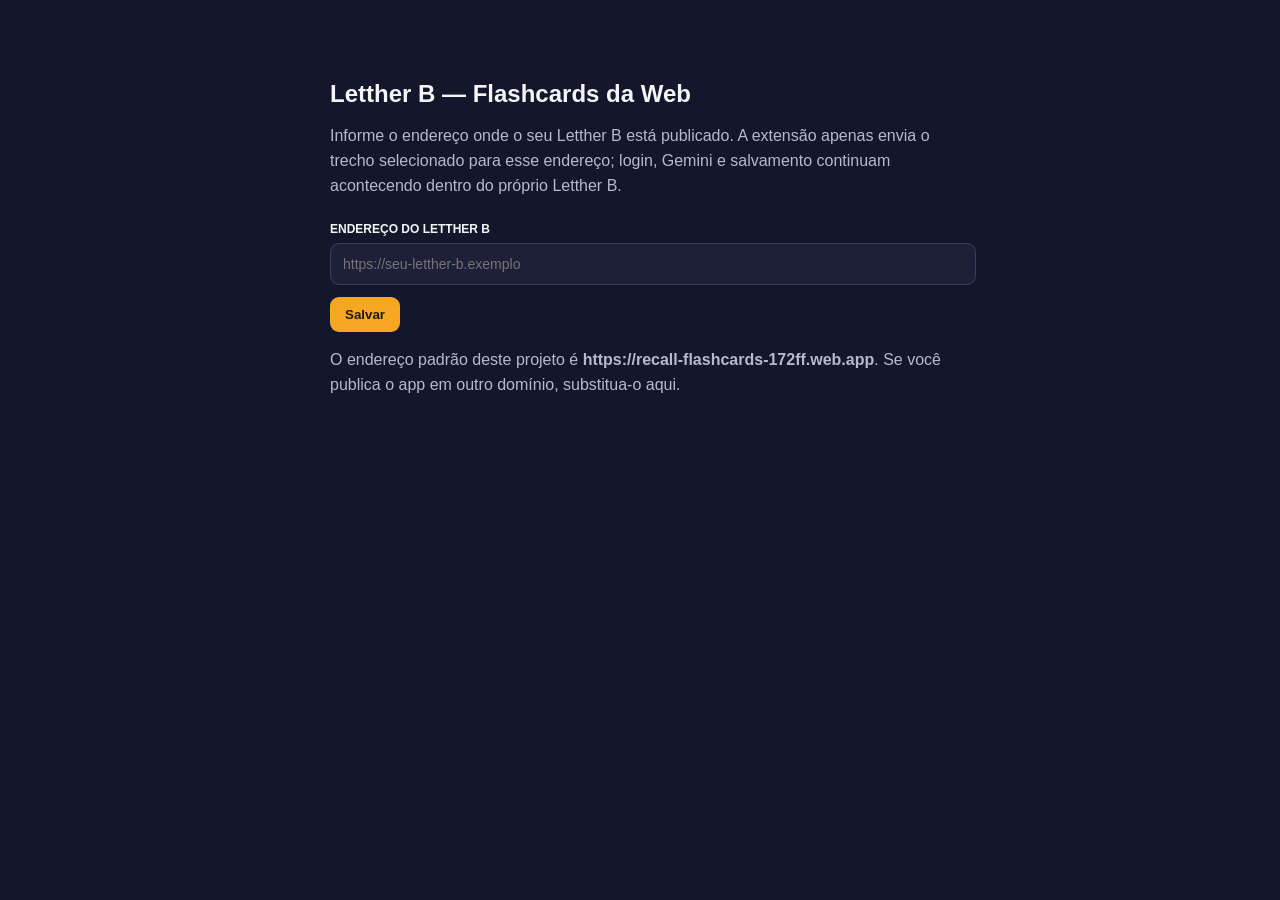
<file: chrome-extension/options.html>
<!doctype html>
<html lang="pt-BR">
<head>
  <meta charset="utf-8">
  <meta name="viewport" content="width=device-width,initial-scale=1">
  <title>Letther B — Configuração</title>
  <style>
    :root{font-family:-apple-system,BlinkMacSystemFont,"Segoe UI",sans-serif;color-scheme:dark}body{margin:0;background:#14162b;color:#f5f5f7}main{max-width:620px;margin:56px auto;padding:24px}h1{font-size:24px;margin:0 0 8px}p{color:#b7bacb;line-height:1.55}label{display:block;font-size:12px;font-weight:700;margin:24px 0 7px}input{width:100%;padding:12px;border-radius:9px;border:1px solid #3b3e59;background:#1d2038;color:#fff;font-size:14px}button{margin-top:12px;border:0;border-radius:9px;padding:10px 15px;background:#f5a623;color:#21180a;font-weight:700;cursor:pointer}#saved{margin-left:10px;color:#79d7a5;font-size:12px}
  </style>
</head>
<body><main><h1>Letther B — Flashcards da Web</h1><p>Informe o endereço onde o seu Letther B está publicado. A extensão apenas envia o trecho selecionado para esse endereço; login, Gemini e salvamento continuam acontecendo dentro do próprio Letther B.</p><label for="appUrl">ENDEREÇO DO LETTHER B</label><input id="appUrl" type="url" placeholder="https://seu-letther-b.exemplo"><button id="save">Salvar</button><span id="saved"></span><p>O endereço padrão deste projeto é <strong>https://recall-flashcards-172ff.web.app</strong>. Se você publica o app em outro domínio, substitua-o aqui.</p></main><script src="options.js"></script></body></html>
</file>
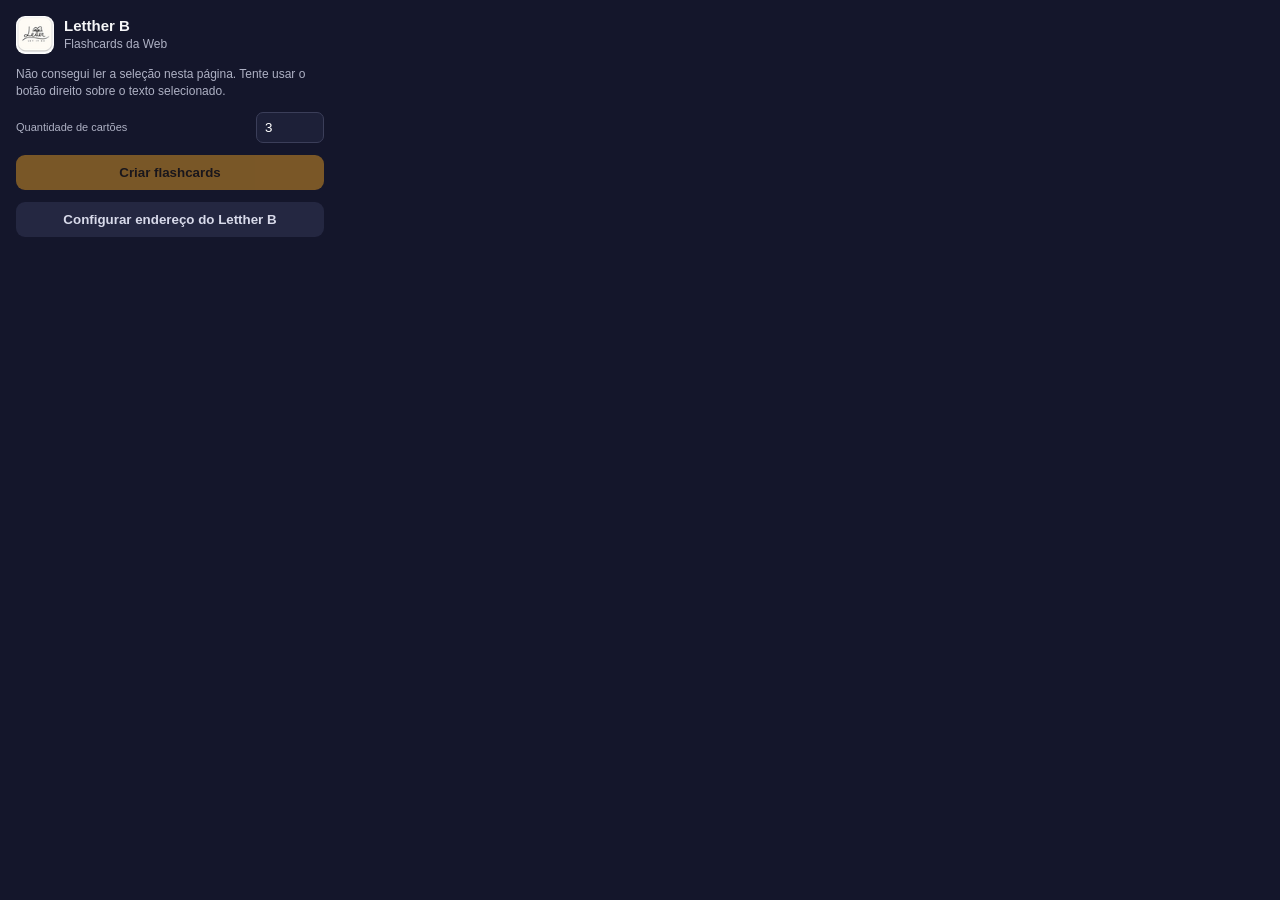
<file: chrome-extension/popup.html>
<!doctype html>
<html lang="pt-BR">
<head>
  <meta charset="utf-8">
  <meta name="viewport" content="width=device-width,initial-scale=1">
  <title>Letther B</title>
  <link rel="stylesheet" href="popup.css">
</head>
<body>
  <main>
    <header><img src="icons/icon-48.png" alt=""><div><strong>Letther B</strong><small>Flashcards da Web</small></div></header>
    <div id="status">Lendo o texto selecionado…</div>
    <div id="selection" hidden></div>
    <label>Quantidade de cartões
      <input id="count" type="number" min="1" max="10" value="3">
    </label>
    <button id="create" disabled>Criar flashcards</button>
    <button id="settings" class="secondary">Configurar endereço do Letther B</button>
  </main>
  <script src="popup.js"></script>
</body>
</html>
</file>
<file: chrome-extension/popup.css>
:root{font-family:-apple-system,BlinkMacSystemFont,"Segoe UI",sans-serif;color:#f5f5f7;background:#14162b;color-scheme:dark}*{box-sizing:border-box}body{margin:0;width:340px;background:#14162b}main{padding:16px;display:flex;flex-direction:column;gap:12px}header{display:flex;gap:10px;align-items:center}header img{width:38px;height:38px;border-radius:9px}header div{display:flex;flex-direction:column;gap:2px}header strong{font-size:15px}header small,#status{color:#aeb1c4;font-size:12px;line-height:1.4}#selection{padding:10px;border:1px solid #343750;border-radius:9px;background:#1d2038;max-height:116px;overflow:auto;font-size:12px;line-height:1.45;white-space:pre-wrap}label{font-size:11px;color:#aeb1c4;display:flex;align-items:center;justify-content:space-between;gap:10px}input{width:68px;padding:7px 8px;border:1px solid #3b3e59;border-radius:7px;background:#1d2038;color:#fff}button{border:0;border-radius:9px;padding:10px 12px;font-weight:700;cursor:pointer;background:#f5a623;color:#21180a}button:disabled{opacity:.45;cursor:default}.secondary{background:#242741;color:#d8daea;font-weight:600}
</file>
